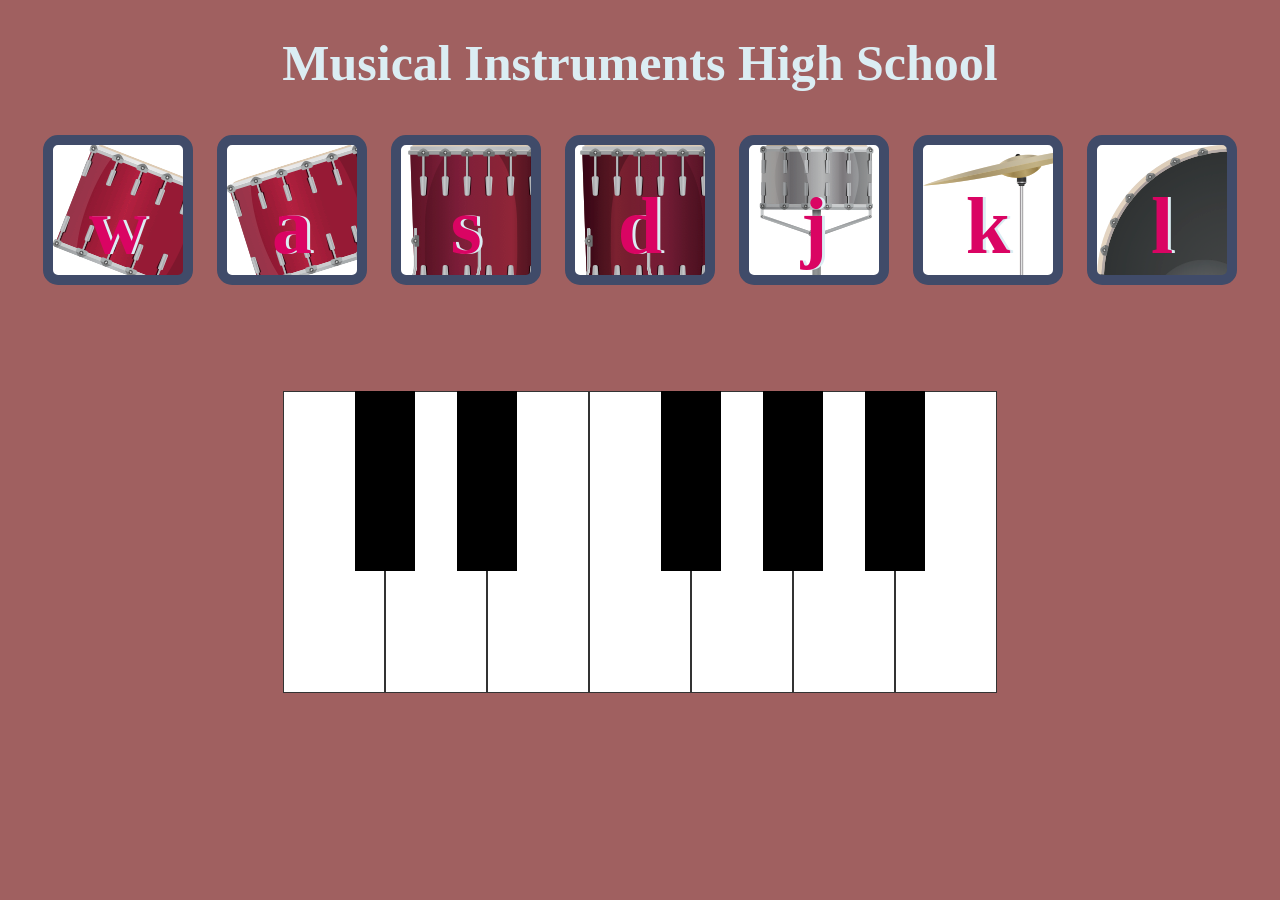
<file: hw2/2/index.html>
<!DOCTYPE html>
<html lang="en" dir="ltr">
  <head>
    <meta charset="utf-8" />
    <link rel="stylesheet" href="style.css" />
    <title>Exercise 3</title>
  </head>
  <body>
    <h1>Musical Instruments High School</h1>

    <div class="container">
      <div class="drum">
        <button class="button w">w</button>
        <button class="button a">a</button>
        <button class="button s">s</button>
        <button class="button d">d</button>
        <button class="button j">j</button>
        <button class="button k">k</button>
        <button class="button l">l</button>
      </div>

      <div class="piano">
        <div data-note="C" class="key white"></div>
        <div data-note="Db" class="key black"></div>
        <div data-note="D" class="key white"></div>
        <div data-note="Eb" class="key black"></div>
        <div data-note="E" class="key white"></div>
        <div data-note="F" class="key white"></div>
        <div data-note="Gb" class="key black"></div>
        <div data-note="G" class="key white"></div>
        <div data-note="Ab" class="key black"></div>
        <div data-note="A" class="key white"></div>
        <div data-note="Bb" class="key black"></div>
        <div data-note="B" class="key white"></div>
      </div>

      <div class="guitar">
        <svg ...>
          <!-- ... -->
          <polygon
            points="
      -10,300 1860,300 1950,230 2380,400
      1950,570 1860,500 -10,500
    "
            fill="url(#fretboard)"
            stroke-width="10"
            stroke="url(#fredboardBorder)"
            style="filter: url(#dropshadow)"
            stroke-linejoin="round"
          />

          <path
            d="
      M110 305 110 495 M220 305 220 495 M330 305 330 495 M440 305 440 495
      M550 305 550 495 M660 305 660 495 M770 305 770 495 M880 305 880 495
      M990 305 990 495 M1100 305 1100 495 M1210 305 1210 495 M1320 305 1320 495
      M1430 305 1430 495 M1540 305 1540 495 M1650 305 1650 495 M1760 305 1760 495
      M1858 305 1858 495
    "
            stroke-width="10"
            stroke="rgb(122, 117, 113)"
          />

          <rect
            class="string"
            x="0"
            y="324.3"
            width="1864"
            height="5"
            fill="#ccc"
          />
          <rect
            class="string"
            x="0"
            y="353.6"
            width="1864"
            height="5"
            fill="#ccc"
          />
          <rect
            class="string"
            x="0"
            y="382.9"
            width="1864"
            height="5"
            fill="#ccc"
          />
          <rect
            class="string"
            x="0"
            y="412.2"
            width="1864"
            height="5"
            fill="#ccc"
          />
          <rect
            class="string"
            x="0"
            y="441.5"
            width="1864"
            height="5"
            fill="#ccc"
          />
          <rect
            class="string"
            x="0"
            y="470.8"
            width="1864"
            height="5"
            fill="#ccc"
          />

          <polygon
            points="1863,324.3 1980,290 1980,295 1863,329.3"
            fill="#ccc"
          />
          <polygon
            points="1863,353.6 2065,330 2065,335 1863,358.6"
            fill="#ccc"
          />
          <polygon
            points="1863,382.9 2150,365 2150,370 1863,387.9"
            fill="#ccc"
          />
          <polygon
            points="1863,412.2 2150,445 2150,450 1863,417.2"
            fill="#ccc"
          />
          <polygon
            points="1863,441.5 2065,475 2065,480 1863,446.5"
            fill="#ccc"
          />
          <polygon
            points="1863,470.8 1980,505 1980,510 1863,475.8"
            fill="#ccc"
          />

          <circle
            cx="1980"
            cy="510"
            r="20"
            fill="url(#fretboard)"
            stroke-width="15"
            stroke="url(#fredboardBorder)"
          />
          <circle
            cx="2065"
            cy="480"
            r="20"
            fill="url(#fretboard)"
            stroke-width="15"
            stroke="url(#fredboardBorder)"
          />
          <circle
            cx="2150"
            cy="445"
            r="20"
            fill="url(#fretboard)"
            stroke-width="15"
            stroke="url(#fredboardBorder)"
          />
          <circle
            cx="2150"
            cy="365"
            r="20"
            fill="url(#fretboard)"
            stroke-width="15"
            stroke="url(#fredboardBorder)"
          />
          <circle
            cx="2065"
            cy="330"
            r="20"
            fill="url(#fretboard)"
            stroke-width="15"
            stroke="url(#fredboardBorder)"
          />
          <circle
            cx="1980"
            cy="290"
            r="20"
            fill="url(#fretboard)"
            stroke-width="15"
            stroke="url(#fredboardBorder)"
          />
        </svg>
      </div>
    </div>

    <audio id="C" src="notes/C.mp3"></audio>
    <audio id="Db" src="notes/Db.mp3"></audio>
    <audio id="D" src="notes/D.mp3"></audio>
    <audio id="Eb" src="notes/Eb.mp3"></audio>
    <audio id="E" src="notes/E.mp3"></audio>
    <audio id="F" src="notes/F.mp3"></audio>
    <audio id="Gb" src="notes/Gb.mp3"></audio>
    <audio id="G" src="notes/G.mp3"></audio>
    <audio id="Ab" src="notes/Ab.mp3"></audio>
    <audio id="A" src="notes/A.mp3"></audio>
    <audio id="Bb" src="notes/Bb.mp3"></audio>
    <audio id="B" src="notes/B.mp3"></audio>

    <script src="script.js"></script>
  </body>
</html>
</file>
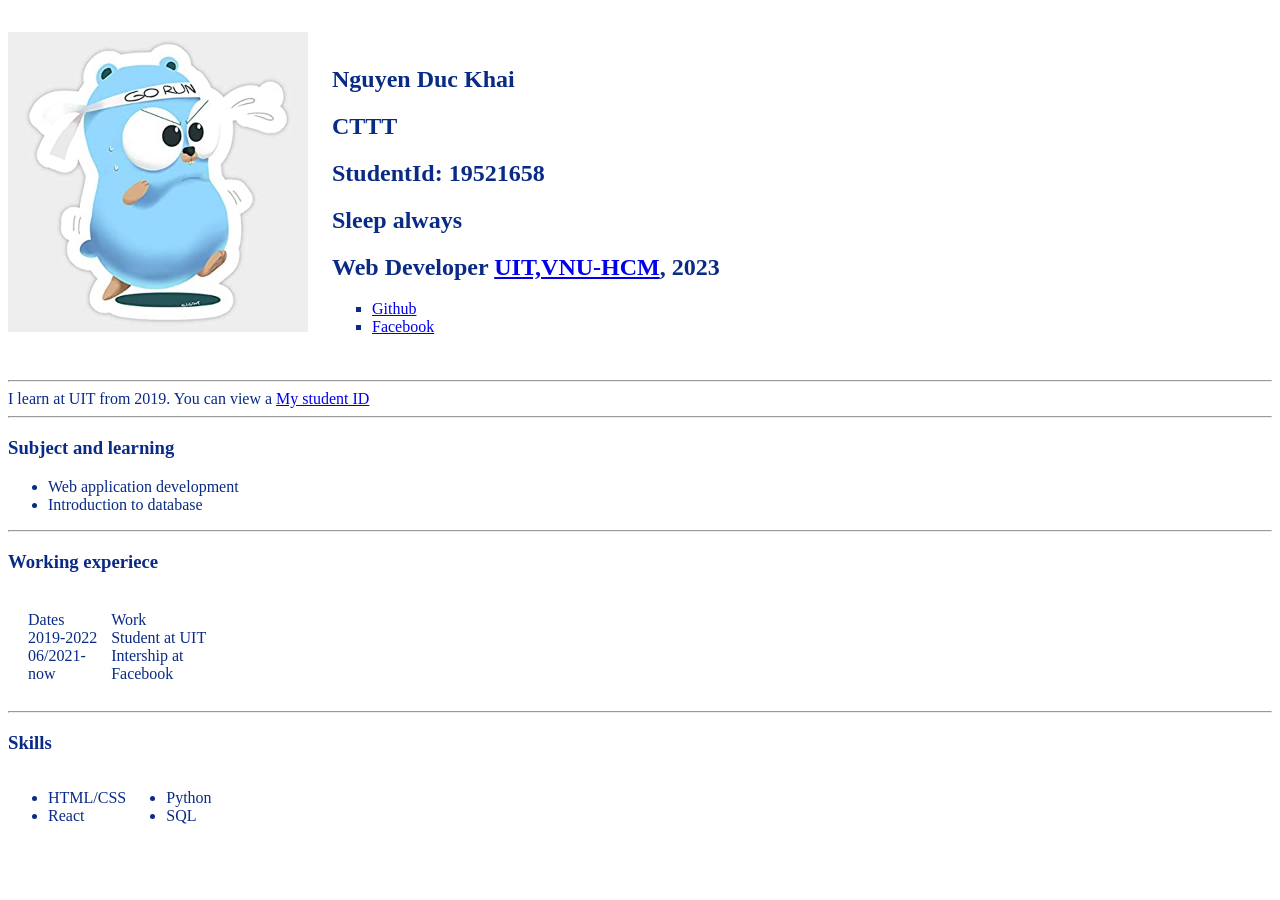
<file: lab1/Exercise2/index.html>
<!DOCTYPE html>
<html lang="en">

<head>
  <meta charset="UTF-8">
  <meta http-equiv="X-UA-Compatible" content="IE=edge">
  <meta name="viewport" content="width=device-width, initial-scale=1.0">
  <link rel="stylesheet" href="style.css">
  <title>Document</title>
</head>

<body>
  <span style="padding: 30px;">
    <div class="content">
      <img src="./41YMGUBZ-cL._AC_SY450_.jpg" style="width: 300px;height: 300px">
      <div class="content1">
        <h2>Nguyen Duc Khai</h2>
        <h2>CTTT</h2>
        <h2>StudentId: 19521658</h2>
        <h2>Sleep always</h2>
        <h2>Web Developer <a href="#">UIT,VNU-HCM</a>, 2023</h2>
        <ul type="square">
          <li><a href="#"> Github</a></li>
          <li><a href="#"> Facebook<a></li>
        </ul>
      </div>
      <hr>
      <div>I learn at UIT from 2019. You can view a <a href="#">My student ID</a></div>
      <hr>
      <div>
        <h3>Subject and learning</h3>
        <ul>
          <li>Web application development</li>
          <li>Introduction to database </li>
        </ul>
      </div>
      <hr>
      <div>
        <h3>Working experiece</h3>
        <div class="content-2">
          <div>
            <div>Dates</div>
            <div>2019-2022</div>
            <div>06/2021-now</div>
          </div>
          <div>
            <div>Work</div>
            <div>Student at UIT<div>
                <div style="margin-right: 84px;">Intership at Facebook</div>

              </div>
            </div>
          </div>
        </div>
        <hr>
        <h3>Skills</h3>
        <div class="footer">
          <ul>
            <li>HTML/CSS</li>
            <li>React </li>
          </ul>
          <ul>
            <li>Python</li>
            <li>SQL </li>
          </ul>
        </div>
  </span>
</body>

</html>
</file>
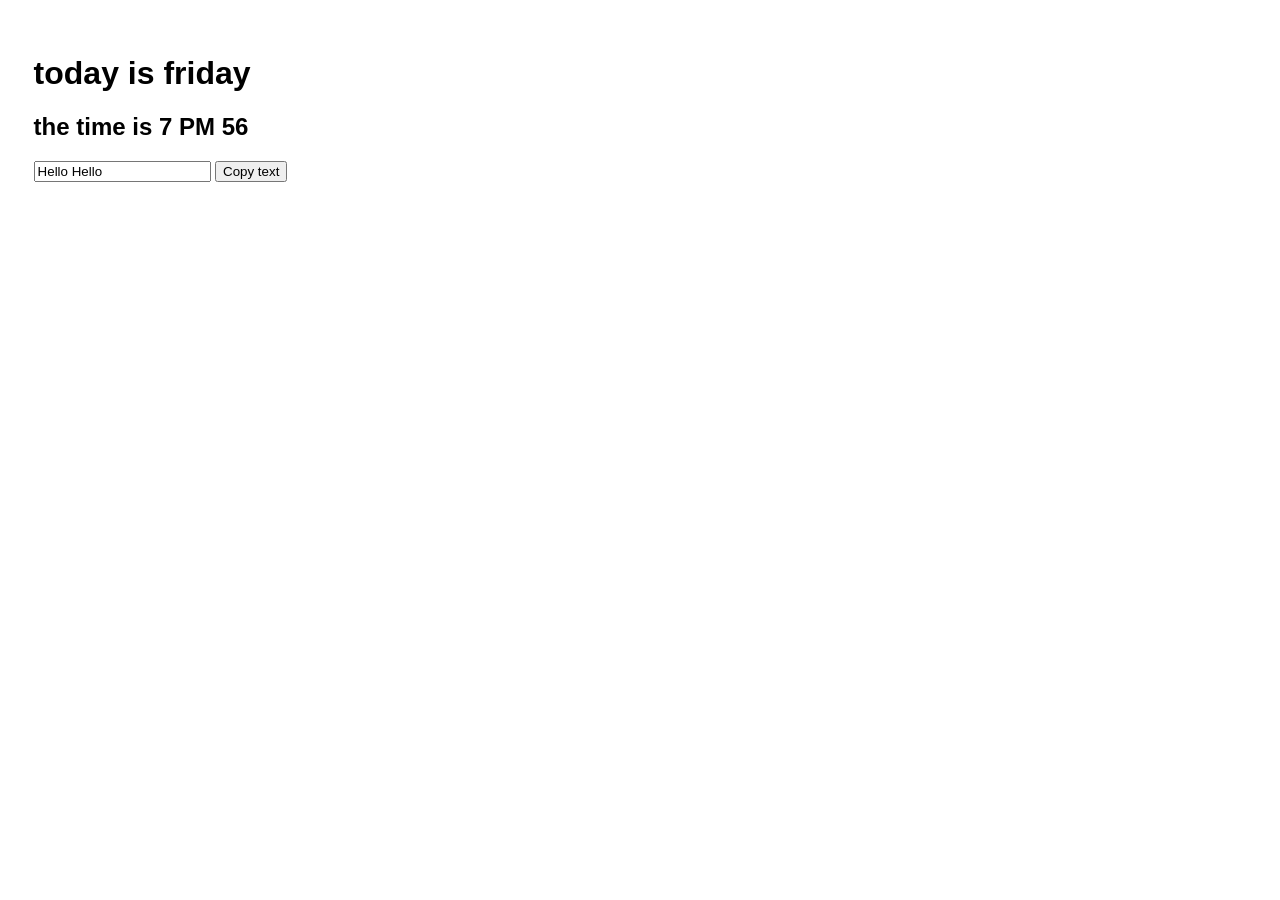
<file: lab2/Ex1/index.html>
<!DOCTYPE html>
<html lang="en">
<head>
    <meta charset="UTF-8">
    <meta http-equiv="X-UA-Compatible" content="IE=edge">
    <meta name="viewport" content="width=device-width, initial-scale=1.0">
    <link rel="stylesheet" href="style.css">
    <title>Document</title>
</head>
<body>
    <!-- ex1 -->
    <div>
        <h1 id="today"></h1>
        <h2 id="time"></h2>
    </div>
    <!-- ex2 -->
    <div>
        <input type="text" value="Hello Hello" id="myInput">
        <button onclick="myFunction()">Copy text</button>
    </div>
    
    
    <script src="main.js"></script>
</body>
</html>
</file>
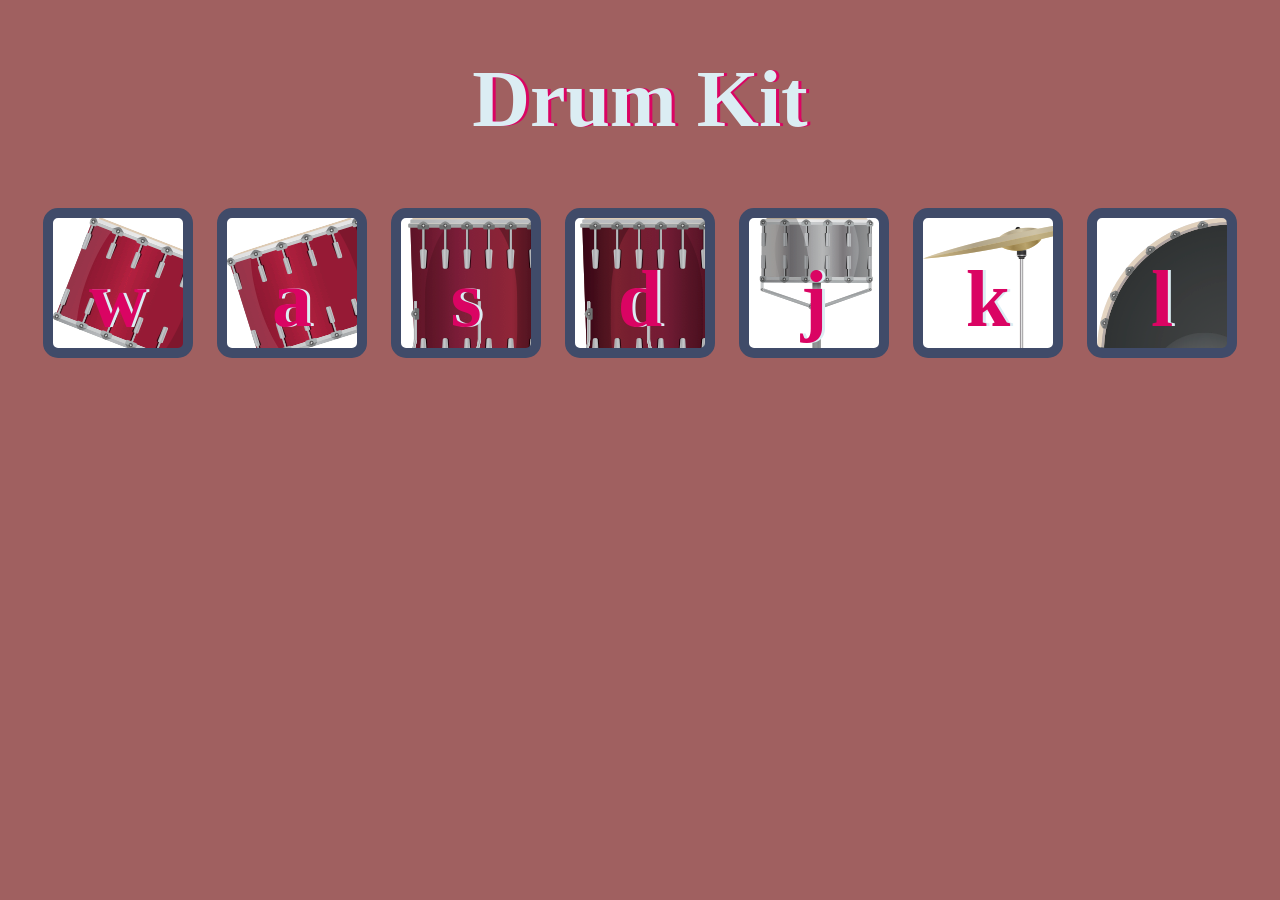
<file: lab2/Ex3/index.html>
<!DOCTYPE html>
<html lang="en" dir="ltr">
  <head>
    <meta charset="utf-8">
    <link rel="stylesheet" href="style.css">
    <title>Exercise 3</title>
  </head>
  <body>
    <h1>Drum Kit</h1>

    <div class="drum">
        <button class="button w">w</button>
        <button class="button a">a</button>
        <button class="button s">s</button>
        <button class="button d">d</button>
        <button class="button j">j</button>
        <button class="button k">k</button>
        <button class="button l">l</button>
    </div>
  <script src="script.js"></script>
  </body>
</html>
</file>
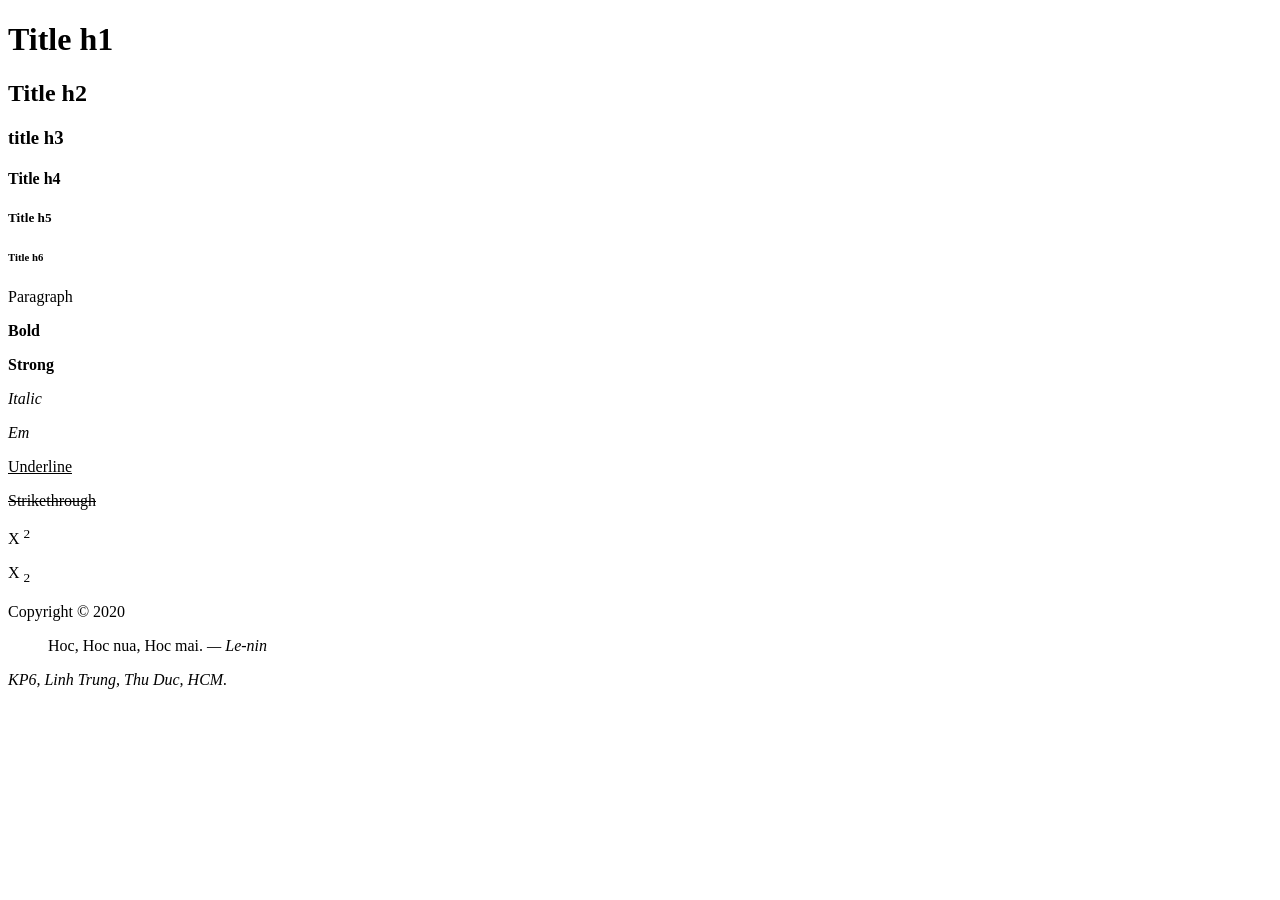
<file: lab1/exercise1/BasicList/index.html>
<!DOCTYPE html>
<html lang="en">

<head>
    <meta charset="UTF-8">
    <meta http-equiv="X-UA-Compatible" content="IE=edge">
    <meta name="viewport" content="width=device-width, initial-scale=1.0">
    <title>Document</title>
</head>

<body>
    <h1>Title h1</h1>
    <h2>Title h2</h2>
    <h3>title h3</h3>
    <h4>Title h4</h4>
    <h5>Title h5</h5>
    <h6>Title h6</h6>

    <p>Paragraph</p>
    <p><b>Bold</b></p>
    <p><strong>Strong</strong></p>
    <p><i>Italic</i></p>
    <p><em>Em</em></p>
    <p><u>Underline</u></p>
    <p><strike>Strikethrough</strike></p>
    <p>X <sup>2</sup></p>
    <p>X <sub>2</sub></p>

    <p>Copyright &#169; 2020</p>

    <p>
    <blockquote>Hoc, Hoc nua, Hoc mai. <cite>&mdash; Le-nin</cite></blockquote>
    </p>

    <p>
    <address>KP6, Linh Trung, Thu Duc, HCM.</address>
    </p>


</body>

</html>
</file>
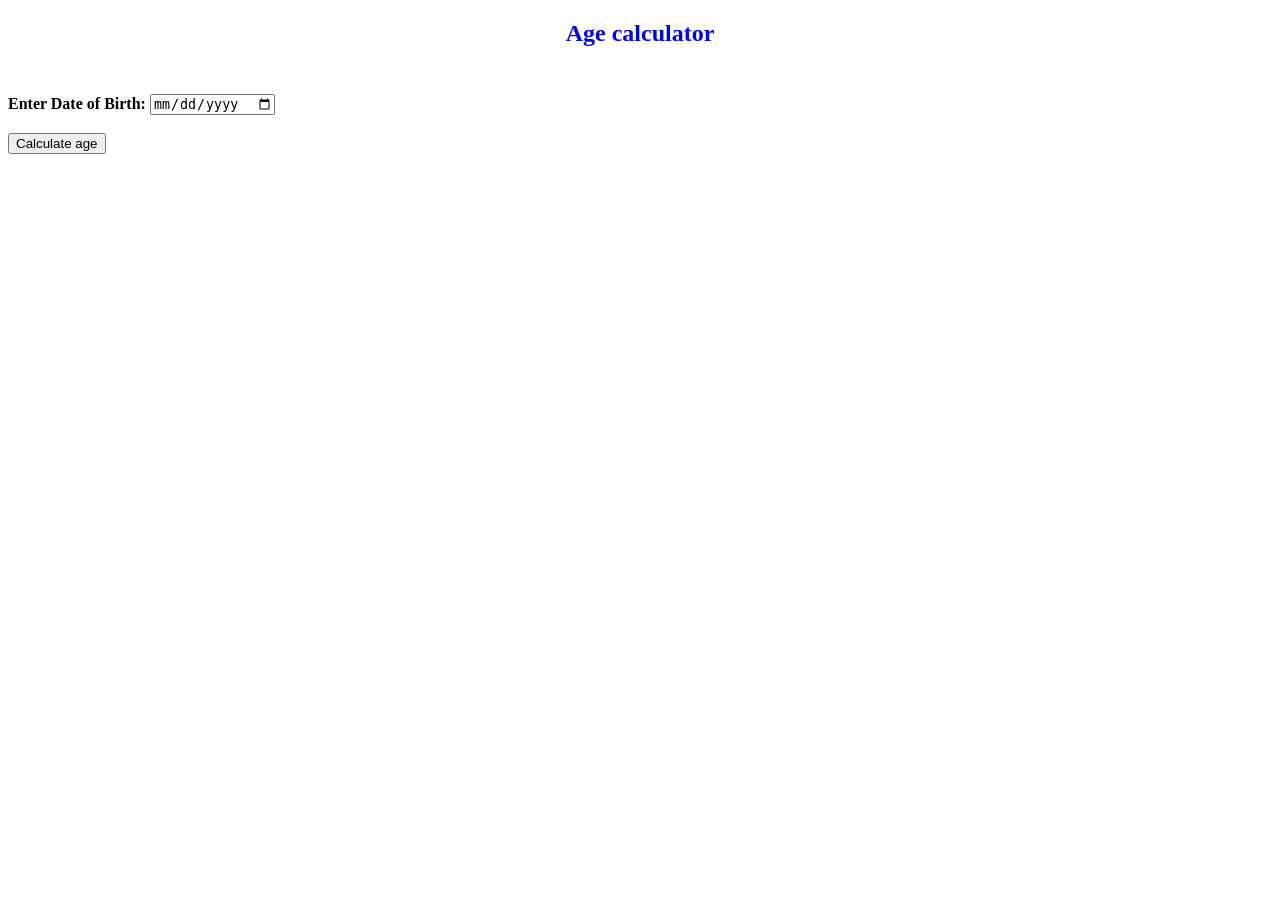
<file: lab2/Ex2/ques4/index.html>
<!DOCTYPE html>
<html lang="en" dir="ltr">
  <head>
    <meta charset="utf-8">
    <title>Exercise 2 - 4</title>
  </head>
  <body>
    <h2 style="color: blue" align="center">Age calculator <br> <br> </h2>
    <b> Enter Date of Birth: <input type=date id = DOB> </b>
    <span id = "message" style="color:red"> </span> <br><br>

    <button type="submit" onclick = "ageCalculator()"> Calculate age </button> <br><br>
    <h3 style="color:32A80F" id="result" align="center"></h3>
    <script src="script.js"></script>
  </body>
</html>
</file>
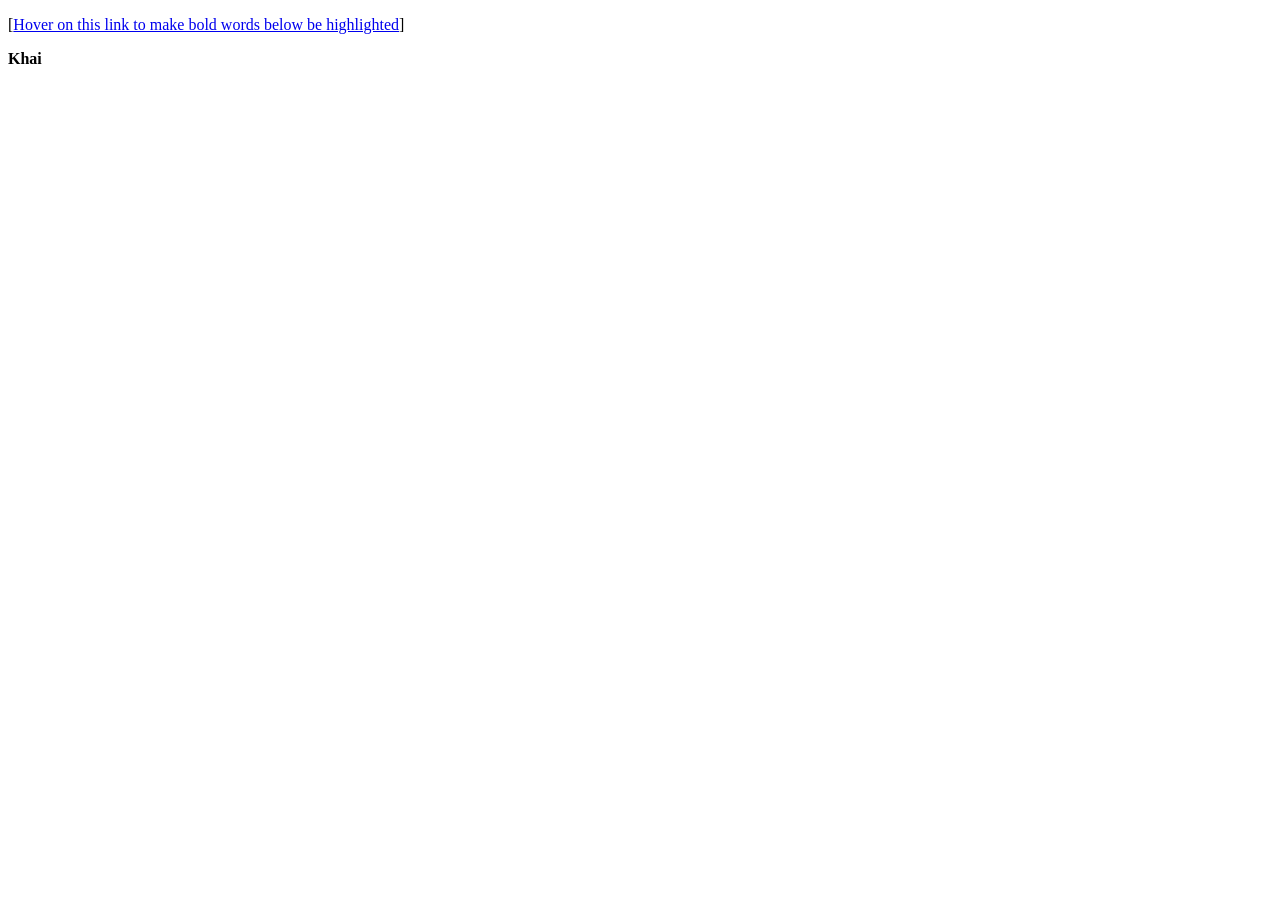
<file: lab2/Ex2/ques5/index.html>
<!doctype html>
<html>

<head>
  <meta charset="UTF-8">
  <title>Exercise 2 - 5</title>
</head>

<body>
  <p>
    [<a href="#" onMouseOver="highlight()" onMouseOut="return_normal()">Hover on this link to make bold words below be
      highlighted</a>]
  </p>
  <p>
    <strong>Khai</strong>
  </p>
  <script src="script.js"></script>
</body>

</html>
</file>
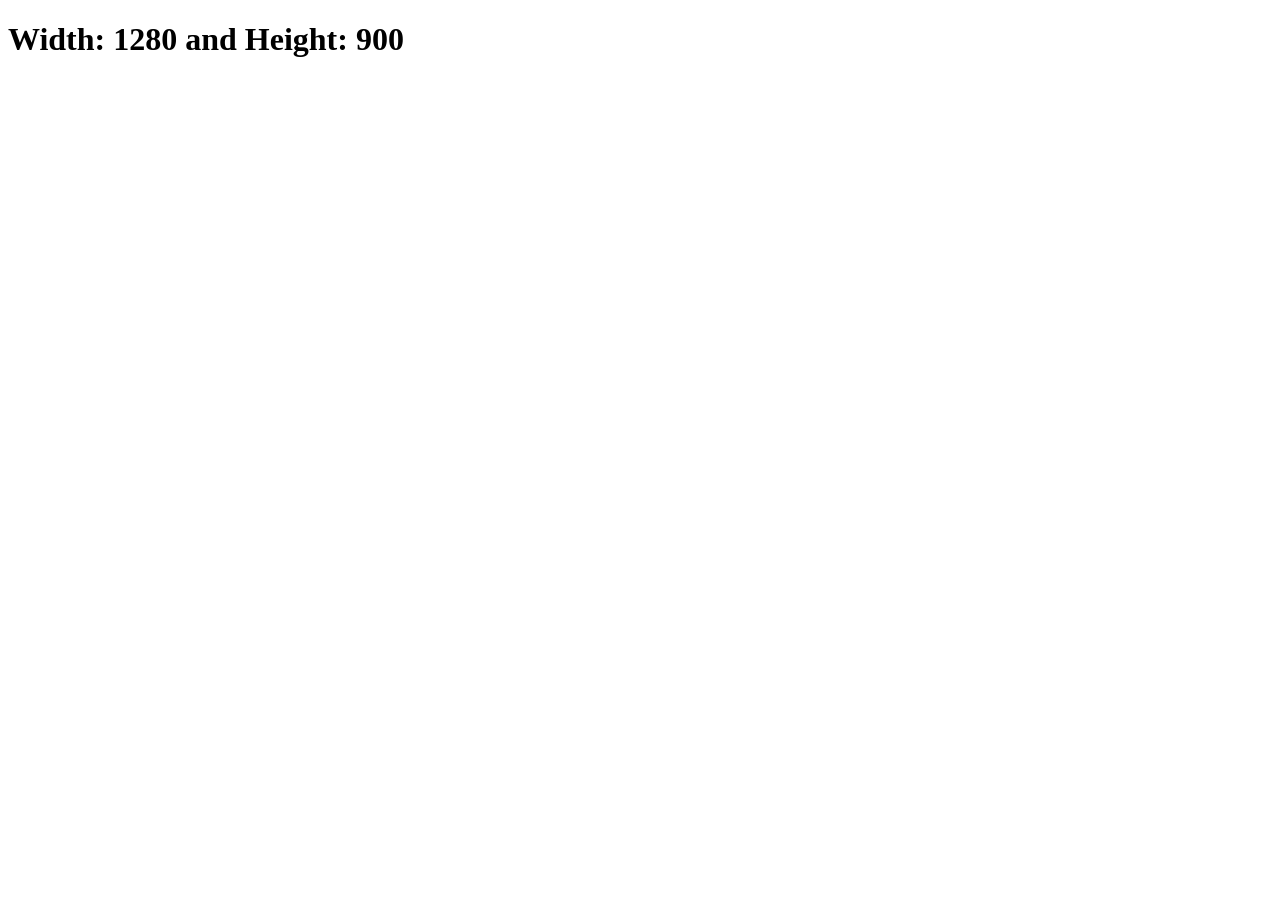
<file: lab2/Ex2/ques6/index.html>
<!DOCTYPE html>
<html>
<head>
<meta charset=utf-8 />
<title>Exercise 2 - 6</title>
</head>
<body onload="getSize()" onresize="getSize()">
<div id="wh">
</div>
<script src="script.js"></script>
</body>
</html>
</file>
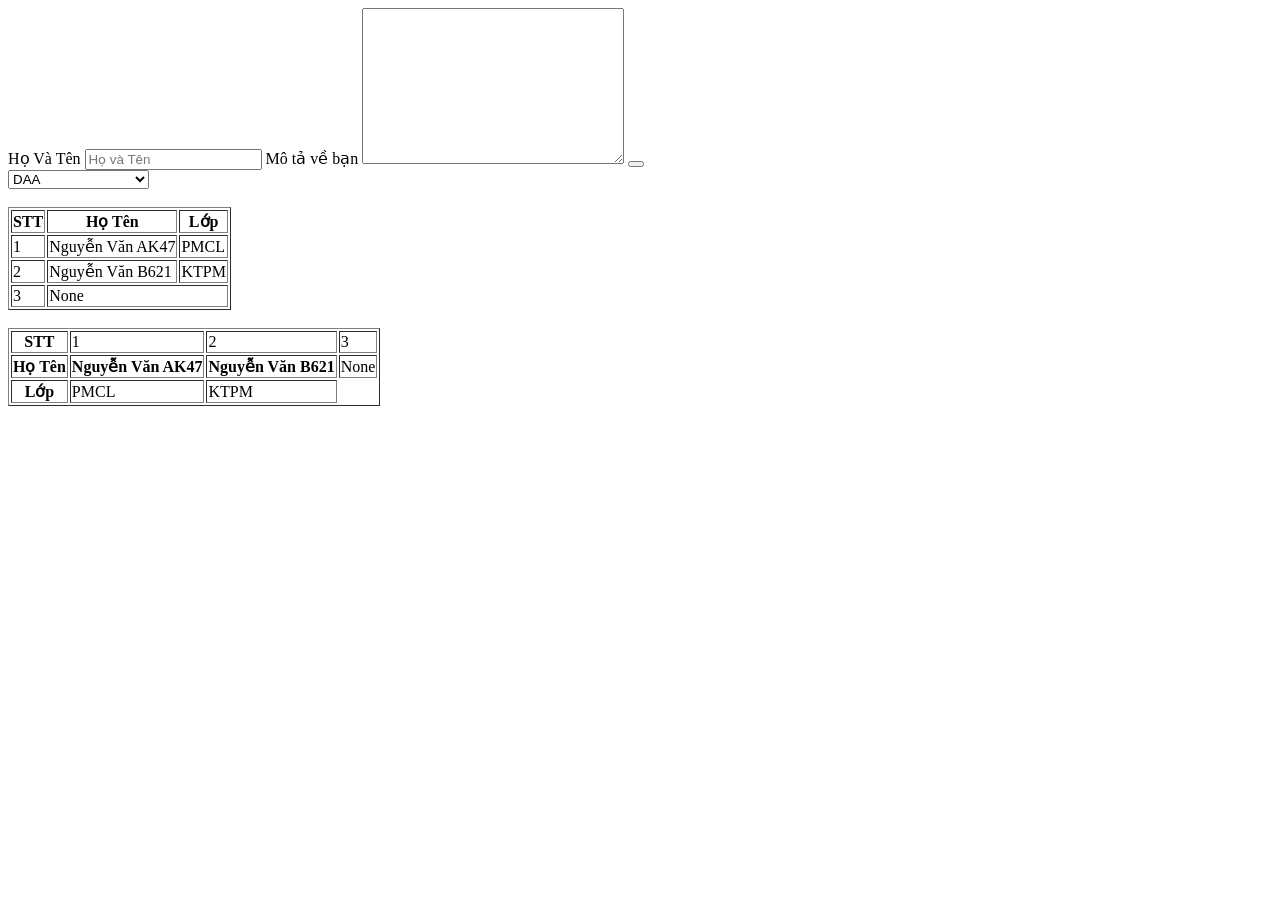
<file: lab1/Exercise1/index_form_table.html>
<!DOCTYPE html>
<html lang="en" dir="ltr">
  <head>
    <meta charset="utf-8">
    <meta http-equiv="X-UA-Compatible" content="IE=edge">
    <meta name="viewport" content="width=device-width, initial-sacle=1.0">
    <title>19521856-form</title>
  </head>
  <body>
    <form action="" method="GET" accept-charset="UTF-8">
        <label for="full-name">Họ Và Tên</label>
        <input type="text" name="full-name" value="" placeholder="Họ và Tên">
        <label for="about-your-self">Mô tả về bạn</label>
        <textarea name="about-your-self" rows="10" cols="30"></textarea>
        <button type="submit" name="submit-button" value="Gửi dữ liệu"></button>
    </form>

    <select name="" id="">
      <optgroup label="UIT">
        <option value="">DAA</option>
        <option value="">Website môn học</option>
      </optgroup>
      <optgroup label="Mạng xã hội">
        <option value="">FB</option>
        <option value="">Zalo</option>
      </optgroup>
    </select>
    <br>
    <br>
    <table border="1">
      <tr>
        <th>STT</th>
        <th>Họ Tên</th>
        <th>Lớp</th>
      </tr>
      <tr>
        <td>1</td>
        <td>Nguyễn Văn AK47</td>
        <td>PMCL</td>
      </tr>
      <tr>
        <td>2</td>
        <td>Nguyễn Văn B621</td>
        <td>KTPM</td>
      </tr>
      <tr>
        <td>3</td>
        <td colspan="2">None</td>
      </tr>
    </table>
    <br>
    <table border="1">
      <tr>
        <th>STT</th>
        <td>1</td>
        <td>2</td>
        <td>3</td>
      </tr>
      <tr>
        <th>Họ Tên</th>
        <th>Nguyễn Văn AK47</th>
        <th>Nguyễn Văn B621</th>
        <td colspan="2">None</td>
      </tr>
      <tr>
        <th>Lớp</th>
        <td>PMCL</td>
        <td>KTPM</td>
      </tr>
    </table>

  </body>
</html>
</file>
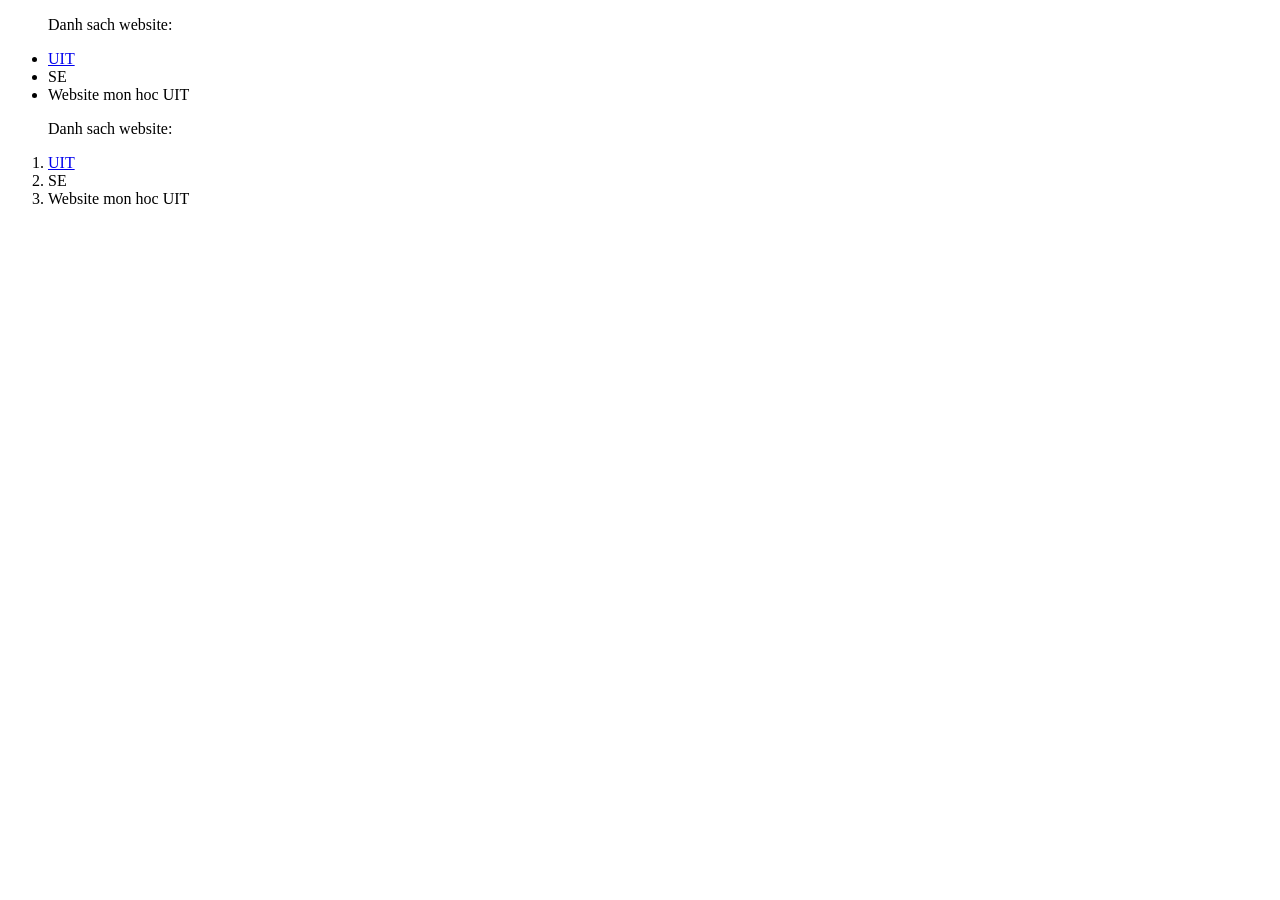
<file: lab1/exercise1/BasicList/index1.html>
<!DOCTYPE html>
<html lang="en">

<head>
    <meta charset="UTF-8">
    <meta http-equiv="X-UA-Compatible" content="IE=edge">
    <meta name="viewport" content="width=device-width, initial-scale=1.0">
    <title>Document</title>
</head>

<body>
    <ul>
        <p>Danh sach website: </p>
        <li><a href="https://uit.edu.vn/" target="_blank">UIT</a></li>
        <li>SE</li>
        <li>Website mon hoc UIT</li>
    </ul>

    <ol>
        <p>Danh sach website: </p>
        <li><a href="http://uit.edu.vn/" target="_blank">UIT</a></li>
        <li>SE</li>
        <li>Website mon hoc UIT</li>
    </ol>
</body>

</html>
</file>
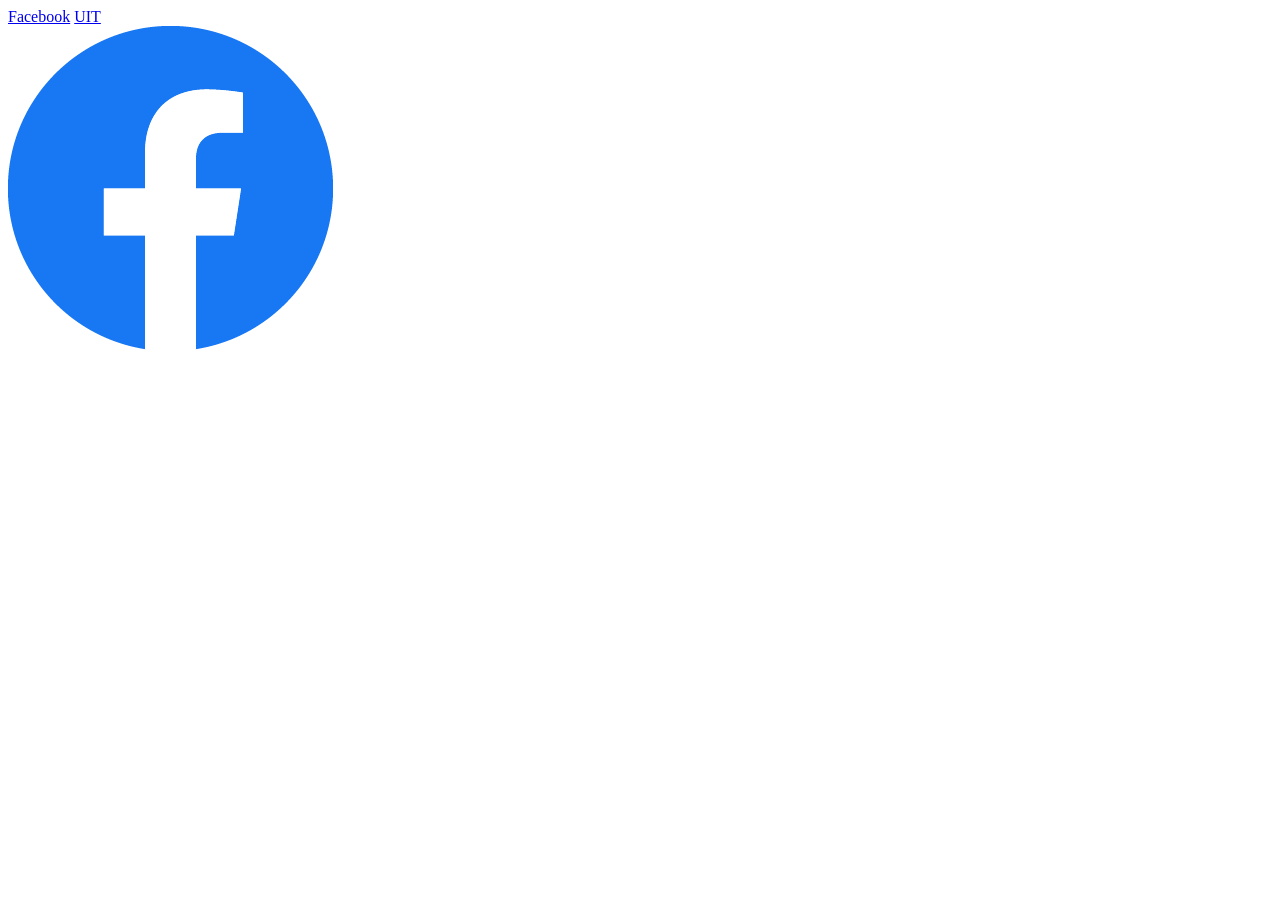
<file: lab1/exercise1/BasicList/index2.html>
<!DOCTYPE html>
<html lang="en">

<head>
    <meta charset="UTF-8">
    <meta http-equiv="X-UA-Compatible" content="IE=edge">
    <meta name="viewport" content="width=device-width, initial-scale=1.0">
    <title>Document</title>
</head>

<body>
    <a href="http://fb.com/">Facebook</a>
    <a href="http://uit.edu.vn/" target="_blank">UIT</a>
    <br>
    <a href="https://www.facebook.com/profile.php" target="_blank">
        <img src="./imgs/fb_icon_325x325.png" alt="fb-cover" title="fb-cover" width="" height="">
    </a>
</body>

</html>
</file>
<file: hw2/2/style.css>
body {
	text-align: center;
	background-color: #a06060;
}

h1 {
	font-size: 50px;
	color: #DBEDF3;
	font-family: roboto;
}

.container {
	display: flex;
	flex-direction: column;
	height: 100%;
}

/* DRUM */

.w {
	background-image: url("./images/w.png");
}

.a {
	background-image: url("images/a.png");
}

.s {
	background-image: url("images/s.png");
}

.d {
	background-image: url("images/d.png");
}

.j {
	background-image: url("images/j.png");
}

.k {
	background-image: url("images/k.png");
}

.l {
	background-image: url("images/l.png");
}

.all {
	margin: 10% auto;
}

.animation {
	box-shadow: 0 3px 4px 0 #DBEDF3;
	opacity: 0.5;
}

.button {
	outline: none;
	border: 10px solid #404B69;
	font-size: 5rem;
	font-family: 'Arvo', cursive;
	line-height: 2;
	font-weight: 900;
	color: #DA0463;
	text-shadow: 3px 0 #DBEDF3;
	border-radius: 15px;
	display: inline-block;
	width: 150px;
	height: 150px;
	text-align: center;
	margin: 10px;
	background-color: white;
}


/* PIANO */
.piano {
	margin-top: 6em;
	display: flex;
	justify-content: center;
}

.key {
	height: calc(var(--width) * 3);
	width: var(--width);
}

.white {
	--width: 100px;
	background-color: white;
	border: 1px solid #333;
}

.white.active {
	background-color: #CCC;
}

.black {
	--width: 60px;
	background-color: black;
	margin-left: calc(var(--width) / -2);
	margin-right: calc(var(--width) / -2);
	z-index: 2;
}

.black.active {
	background-color: #333;
}
</file>
<file: lab1/Exercise2/style.css>
img{
  height: 300px;
  width: 400px;
}
body{
  color: rgb(10, 43, 133);
}
.content1{
  display: inline-block;
  margin: 20px;
}
.content-2{
  width: 300px;
  margin: 20px;
  padding-right: 20px;
  display: inline-flex;
}
.footer{
  display: inline-flex;
}
</file>
<file: lab2/Ex1/style.css>
body {
    padding: 2%;
    font: 16px sans-serif;
  }
  
  a {
    color: #222;
    text-decoration: none;
  }
</file>
<file: lab2/Ex3/style.css>
body {
	text-align: center;
	background-color: #a06060;
}

h1 {
	font-size: 5rem;
	color: #DBEDF3;
	font-family: roboto;
	text-shadow: 3px 0 #DA0463;
}

.w {
	background-image: url("./images/w.png");
}

.a {
	background-image: url("images/a.png");
}

.s {
	background-image: url("images/s.png");
}

.d {
	background-image: url("images/d.png");
}

.j {
	background-image: url("images/j.png");
}

.k {
	background-image: url("images/k.png");
}

.l {
	background-image: url("images/l.png");
}

.all {
	margin: 10% auto;
}

.animation {
	box-shadow: 0 3px 4px 0 #DBEDF3;
	opacity: 0.5;
}

.button {
	outline: none;
	border: 10px solid #404B69;
	font-size: 5rem;
	font-family: 'Arvo', cursive;
	line-height: 2;
	font-weight: 900;
	color: #DA0463;
	text-shadow: 3px 0 #DBEDF3;
	border-radius: 15px;
	display: inline-block;
	width: 150px;
	height: 150px;
	text-align: center;
	margin: 10px;
	background-color: white;
}
</file>
